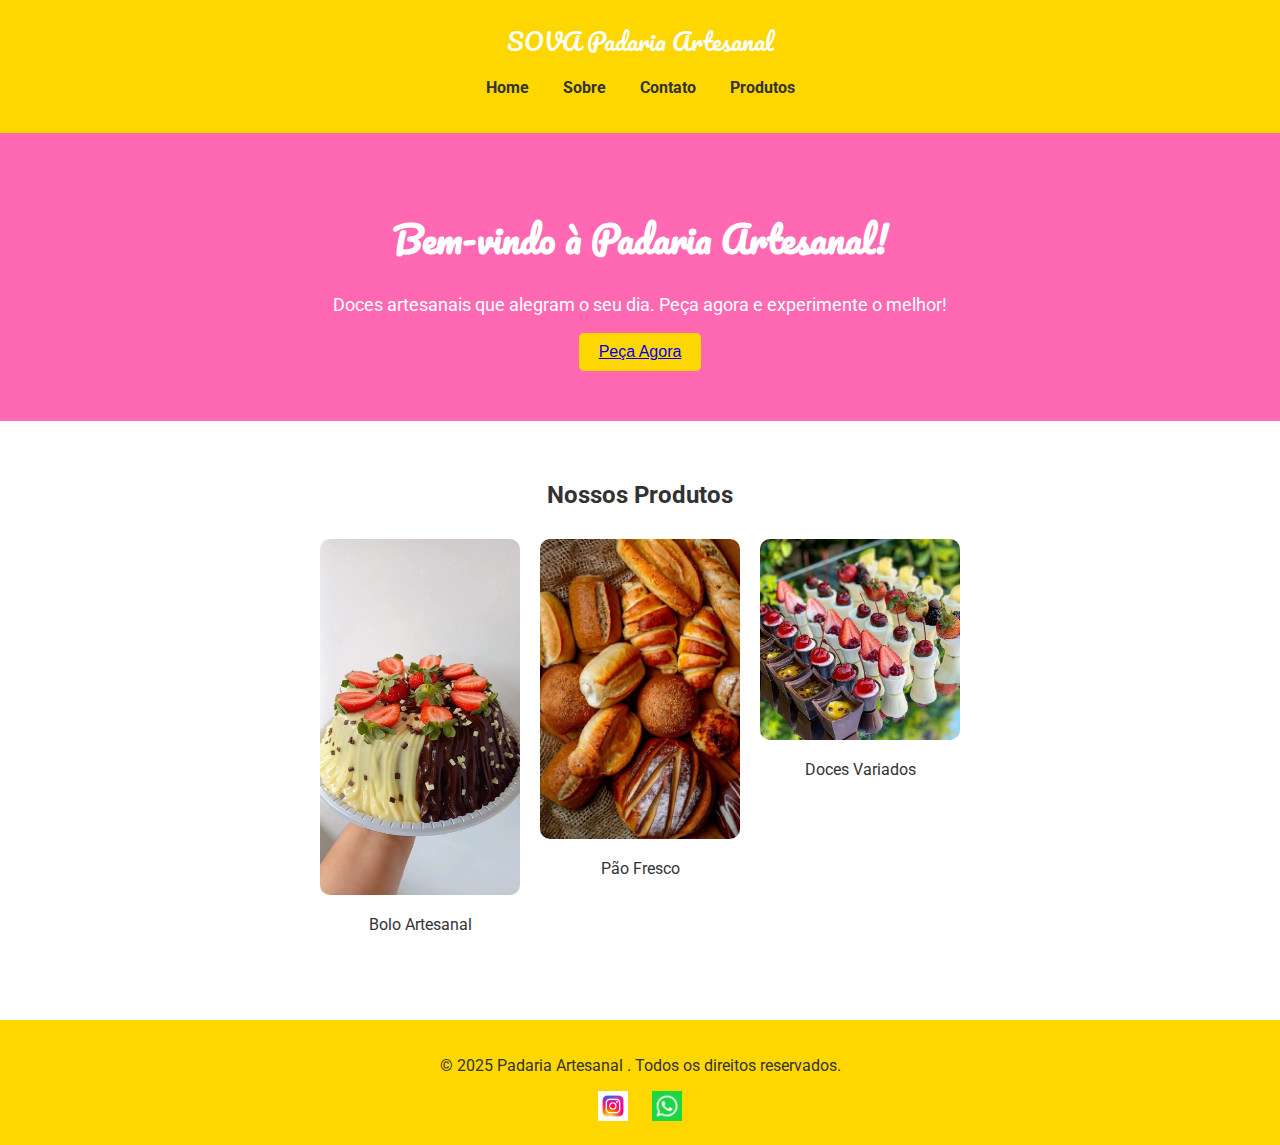
<file: index.html>
<!DOCTYPE html>
<html lang="pt-BR">
<head>
    <meta charset="UTF-8">
    <meta name="viewport" content="width=device-width, initial-scale=1.0">
    <title>Padaria Artesanal - Home</title>
    <link href="https://fonts.googleapis.com/css2?family=Roboto:wght@400;700&family=Pacifico&display=swap" rel="stylesheet">
    <link rel="stylesheet" href="css/styles.css">
    <link rel="stylesheet" href="css/responsive.css">
</head>
<body>
    <header>
        <div class="logo"> SOVA Padaria Artesanal</div>
        <nav>
            <ul>
                <li><a href="index.html">Home</a></li>
                <li><a href="sobre.html">Sobre</a></li>
                <li><a href="contato.html">Contato</a></li>
                <li><a href="produtos.html">Produtos</a></li>
            </ul>
        </nav>
    </header>
    
    <section class="hero">
        <h1>Bem-vindo à Padaria Artesanal!</h1>
        <p>Doces artesanais que alegram o seu dia. Peça agora e experimente o melhor!</p>
        <button> <a href="https://wa.me/559999999999">Peça Agora</a></a></button>
    </section>
    
    <section class="products">
        <h2>Nossos Produtos</h2>
        <div class="product-gallery">
            <div class="product-item">
                <img id="fotobolo" src="img/bolo.jpg" alt="Bolo Artesanal">
                <p>Bolo Artesanal</p>
            </div>
            <div class="product-item">
                <img id="fotopaes" src="img/paes.jpg" alt="Pão Fresco">
                <p>Pão Fresco</p>
            </div>
            <div class="product-item">
                <img id="fotodoce" src="img/doces.jpg" alt="Doces Variados">
                <p>Doces Variados</p>
            </div>
        </div>
    </section>
    
    <footer>
        <p>&copy; 2025 Padaria Artesanal  . Todos os direitos reservados.</p>
        <div class="social-icons">
            <a href="#"><img src="img/iconinstagram.jpg" alt="Instagram"></a>
            <a href="#"><img src="img/iconwpp.jpg" alt="whatsapp"></a>
        </div>
    </footer>
</body>
<script src="javascript.js"></script>
</html>
</file>
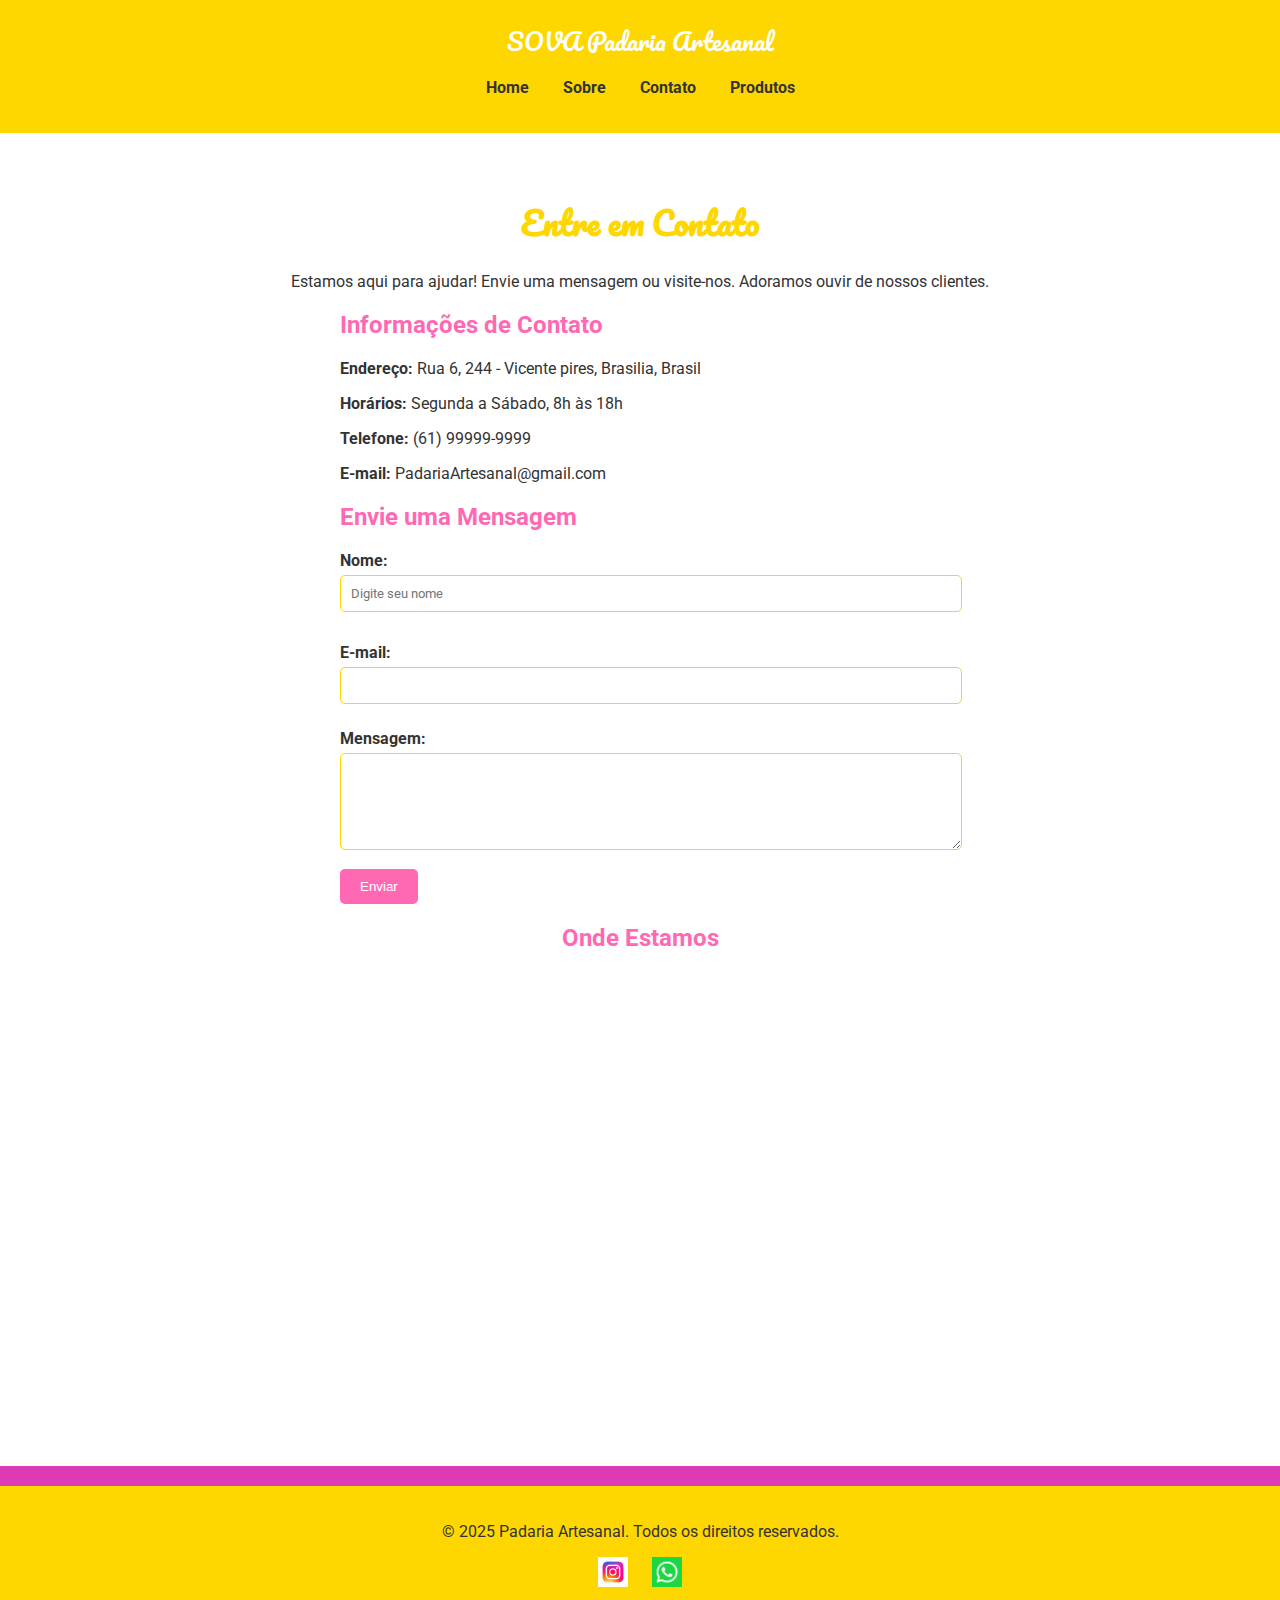
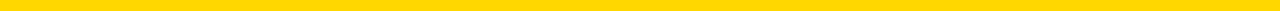
<file: contato.html>
<!DOCTYPE html>
<html lang="pt-BR">
<head>
    <meta charset="UTF-8">
    <meta name="viewport" content="width=device-width, initial-scale=1.0">
    <title>Padaria Artesanal - Contato</title>
    <link href="https://fonts.googleapis.com/css2?family=Roboto:wght@400;700&family=Pacifico&display=swap" rel="stylesheet">
    <link rel="stylesheet" href="css/styles.css">    
    <link rel="stylesheet" href="css/responsive.css">   
</head>
<body>
    
      <header></header>
    
    <section class="contact-section">
        <h1>Entre em Contato</h1>
        <p>Estamos aqui para ajudar! Envie uma mensagem ou visite-nos. Adoramos ouvir de nossos clientes.</p>
        
        <div class="contact-info">
            <h2>Informações de Contato</h2>
            <p><strong>Endereço:</strong> Rua 6, 244 - Vicente pires, Brasilia, Brasil</p>
            <p><strong>Horários:</strong> Segunda a Sábado, 8h às 18h</p>
            <p><strong>Telefone:</strong> (61) 99999-9999</p>
            <p><strong>E-mail:</strong> PadariaArtesanal@gmail.com</p>
            
          
        </div>
        
        <div class="contact-form">
            <h2>Envie uma Mensagem</h2>
            <form action="https://formspree.io/your-email@example.com" method="POST">  <!-- Substitua por um endpoint real -->
                <label for="name">Nome:</label>
                <input type="text" id="name" placeholder="Digite seu nome" name="name"  required>
                <p id="mensagem" ></p>
                
                <label for="email">E-mail:</label>
                <input type="email" id="email" name="email" required>
                
                <label for="message">Mensagem:</label>
                <textarea id="message" name="message" rows="5" required></textarea>
                
                <button id="buttonform" type="submit">Enviar</button>
            </form>
        </div>

            <section class="localizacao">
  <h2>Onde Estamos</h2>
  <iframe src="https://www.google.com/maps/embed?pb=!1m18!1m12!1m3!1d3838.910285054004!2d-48.03312422409473!3d-15.80868388483373!2m3!1f0!2f0!3f0!3m2!1i1024!2i768!4f13.1!3m3!1m2!1s0x67e82d26aaea9de9%3A0xeed0d73af13af13d!2sSOVA%20Padaria%20Artesanal%20-%20Vicente%20Pires!5e0!3m2!1spt-BR!2sus!4v1763512109263!5m2!1spt-BR!2sus" width="600" height="450" style="border:0;" allowfullscreen="" loading="lazy" referrerpolicy="no-referrer-when-downgrade">
  
    width="600" 
    height="450" 
    style="border:0;" 
    allowfullscreen="" 
    loading="lazy">
  </iframe>
</section>
        
    </section>
    
    <footer></footer>
    
</body>
<script src="js/includes.js"></script>
<script src="js/javascript.js"></script>
</html>
</file>
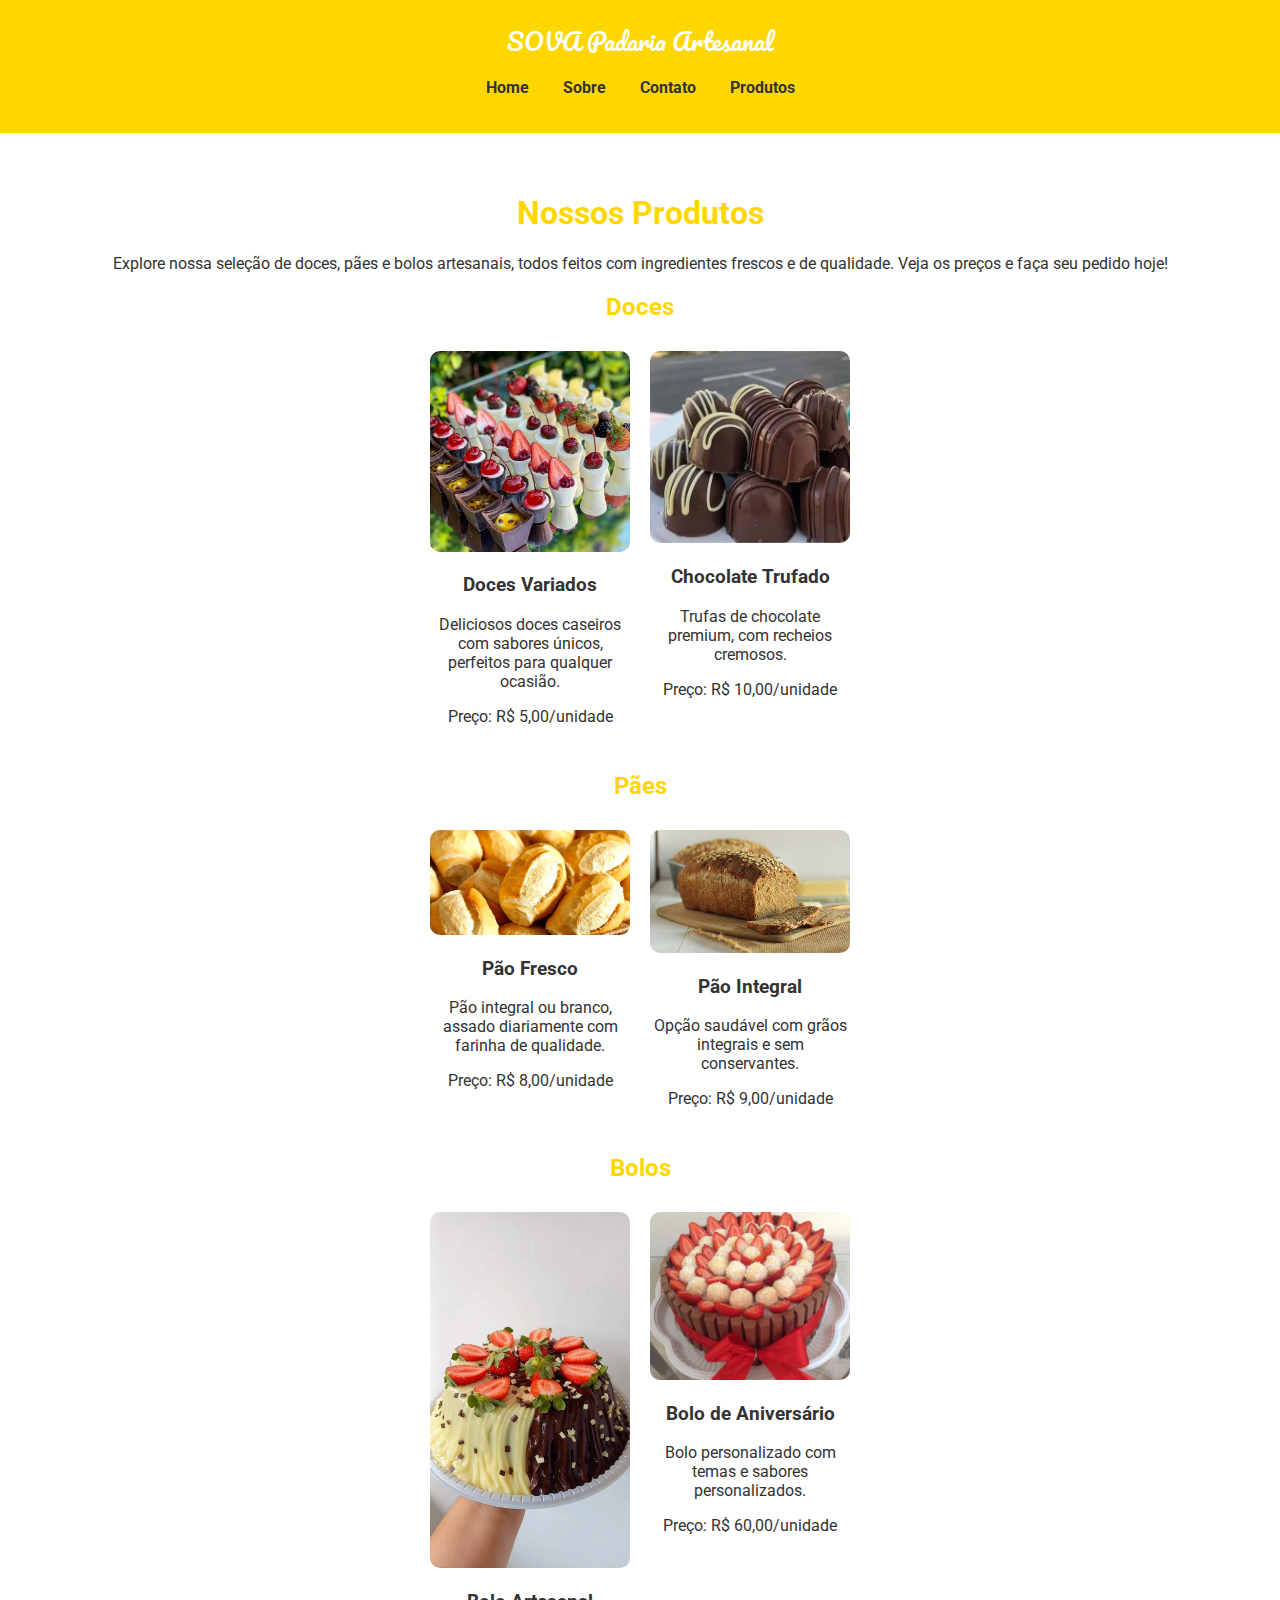
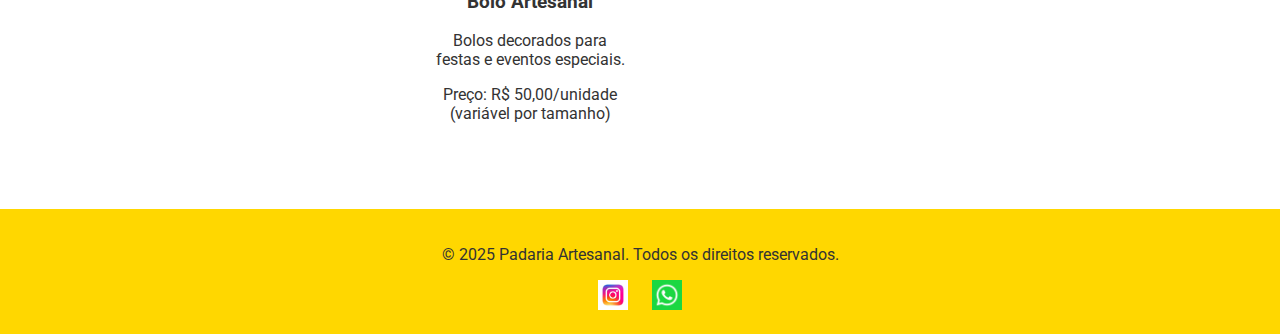
<file: produtos.html>
<!DOCTYPE html>
<html lang="pt-BR">

<head>
    <meta charset="UTF-8">
    <meta name="viewport" content="width=device-width, initial-scale=1.0">
    <title>Padaria artesenal - Nossos Produtos</title>
    <meta name="description"
        content="SOVA Padaria Artesanal: pães, bolos e doces feitos à mão, com ingredientes selecionados e sabor de casa.">
    <meta name="keywords"
        content="padaria artesanal, pães artesanais, bolos caseiros, doces artesanais, confeitaria, SOVA Padaria, padaria, doces, Brasília">
    <meta name="author" content="David Soares e Arthur Candido">
    <link href="https://fonts.googleapis.com/css2?family=Roboto:wght@400;700&family=Pacifico&display=swap"
        rel="stylesheet">
    <link rel="stylesheet" href="css/styles.css">
    <link rel="stylesheet" href="css/responsive.css">
</head>

<body>
    <header></header>

    <section class="products-section">
        <h1>Nossos Produtos</h1>
        <p>Explore nossa seleção de doces, pães e bolos artesanais, todos feitos com ingredientes frescos e de
            qualidade. Veja os preços e faça seu pedido hoje!</p>

        <h2>Doces</h2>
        <div class="product-gallery">
            <div class="product-item">
                <img class="fotodocinho" src="img/doces.jpg" alt="Doces Variados">
                <h3>Doces Variados</h3>
                <p>Deliciosos doces caseiros com sabores únicos, perfeitos para qualquer ocasião.</p>
                <p>Preço: R$ 5,00/unidade</p>
            </div>
            <div class="product-item">
                <img class="fotochocolate" src="img/c6567406132e8c86ba3c9132e53d9791.webp" alt="Chocolate Trufado">
                <h3>Chocolate Trufado</h3>
                <p>Trufas de chocolate premium, com recheios cremosos.</p>
                <p>Preço: R$ 10,00/unidade</p>
            </div>
        </div>

        <h2>Pães</h2>
        <div class="product-gallery">
            <div class="product-item">
                <img class="ftpao" src="img/pao-frances-receita.webp" alt="Pão Fresco">
                <h3>Pão Fresco</h3>
                <p>Pão integral ou branco, assado diariamente com farinha de qualidade.</p>
                <p>Preço: R$ 8,00/unidade</p>
            </div>
            <div class="product-item">
                <img class="ftintegral" src="img/pao-integral.png" alt="Pão Integral">
                <h3>Pão Integral</h3>
                <p>Opção saudável com grãos integrais e sem conservantes.</p>
                <p>Preço: R$ 9,00/unidade</p>
            </div>
        </div>

        <h2>Bolos</h2>
        <div class="product-gallery">
            <div class="product-item">
                <img class="ftartesanal" src="img/bolo.jpg" alt="Bolo Artesanal">
                <h3>Bolo Artesanal</h3>
                <p>Bolos decorados para festas e eventos especiais.</p>
                <p>Preço: R$ 50,00/unidade (variável por tamanho)</p>
            </div>
            <div class="product-item">
                <img class="ftaniversario" src="img/bolo-kit-kat-bolo-aniversario.webp" alt="Bolo de Aniversário">
                <h3>Bolo de Aniversário</h3>
                <p>Bolo personalizado com temas e sabores personalizados.</p>
                <p>Preço: R$ 60,00/unidade</p>
            </div>
        </div>
    </section>

    <footer></footer>


</body>
<script>
    const imagens = document.querySelector(".fotodocinho");
    imagens.addEventListener("click", function () {
        alert("Obrigado por clicar na imagem dos doces! Visite nossa loja para mais delícias.");
    });

    imagens.onmouseover = function () {
        this.style.opacity = "0.7";
    };
    imagens.onmouseout = function () {
        this.style.opacity = "1";
    };


    const imagem2 = document.querySelector(".fotochocolate");
    imagem2.addEventListener("click", function () {
        alert("Obrigado por clicar na imagem do chocolate trufado! Visite nossa loja para mais delícias.");
    });
    imagem2.onmouseover = function () {
        this.style.opacity = "0.7";
    };
    imagem2.onmouseout = function () {
        this.style.opacity = "1";
    };
    const imagem3 = document.querySelector(".ftpao");
    imagem3.addEventListener("click", function () {
        alert("Obrigado por clicar na imagem do pão fresco! Visite nossa loja para mais delícias.");
    });
    imagem3.onmouseover = function () {
        this.style.opacity = "0.7";
    };
    imagem3.onmouseout = function () {
        this.style.opacity = "1";
    };
    const imagem4 = document.querySelector(".ftintegral");
    imagem4.addEventListener("click", function () {
        alert("Obrigado por clicar na imagem do pão integral! Visite nossa loja para mais delícias.");
    });
    imagem4.onmouseover = function () {
        this.style.opacity = "0.7";
    };
    imagem4.onmouseout = function () {
        this.style.opacity = "1";
    };
    const imagem5 = document.querySelector(".ftartesanal");
    imagem5.addEventListener("click", function () {
        alert("Obrigado por clicar na imagem do bolo artesanal! Visite nossa loja para mais delícias.");
    });
    imagem5.onmouseover = function () {
        this.style.opacity = "0.7";
    };
    imagem5.onmouseout = function () {
        this.style.opacity = "1";
    };
    const imagem6 = document.querySelector(".ftaniversario");
    imagem6.addEventListener("click", function () {
        alert("Obrigado por clicar na imagem do bolo de aniversário! Visite nossa loja para mais delícias.");
    });
    imagem6.onmouseover = function () {
        this.style.opacity = "0.7";
    };
    imagem6.onmouseout = function () {
        this.style.opacity = "1";
    };


</script>
<script src="js/includes.js"></script>
<script src="js/javascript.js"></script>

</html>
</file>
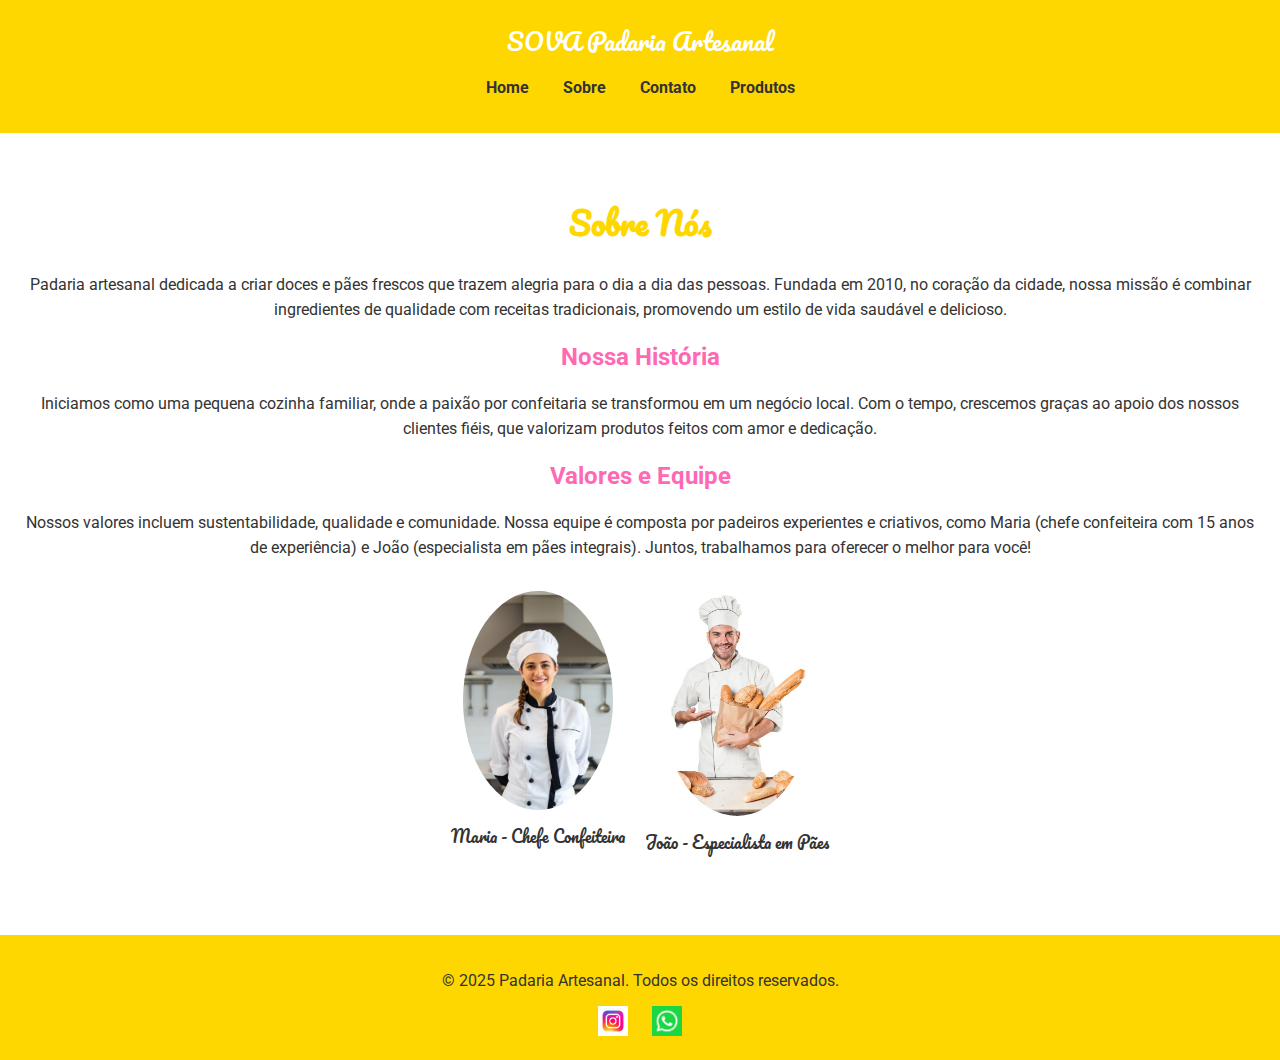
<file: sobre.html>
<!DOCTYPE html>
<html lang="pt-BR">
<head>
    <meta charset="UTF-8">
    <meta name="viewport" content="width=device-width, initial-scale=1.0">
    <title>Padaria Artesanal - Sobre</title>
    <link href="https://fonts.googleapis.com/css2?family=Roboto:wght@400;700&family=Pacifico&display=swap" rel="stylesheet">
    <link rel="stylesheet" href="css/styles.css">  
    <link rel="stylesheet" href="css/responsive.css">
</head>
<body>
   
    <header>
        <div class="logo"> SOVA  Padaria Artesanal</div>
        <nav>
            <ul>
                <li><a href="index.html">Home</a></li>
                <li><a href="sobre.html">Sobre</a></li>
                <li><a href="contato.html">Contato</a></li>
                <li><a href="produtos.html">Produtos</a></li>
            </ul>
        </nav>
    </header>
    
    
    
</body>
</html>
    
    <section class="about-section">
        <h1>Sobre Nós</h1>
        <p> Padaria artesanal dedicada a criar doces e pães frescos que trazem alegria para o dia a dia das pessoas. Fundada em 2010, no coração da cidade, nossa missão é combinar ingredientes de qualidade com receitas tradicionais, promovendo um estilo de vida saudável e delicioso.</p>
        
        <h2>Nossa História</h2>
        <p>Iniciamos como uma pequena cozinha familiar, onde a paixão por confeitaria se transformou em um negócio local. Com o tempo, crescemos graças ao apoio dos nossos clientes fiéis, que valorizam produtos feitos com amor e dedicação.</p>
        
        <h2>Valores e Equipe</h2>
        <p>Nossos valores incluem sustentabilidade, qualidade e comunidade. Nossa equipe é composta por padeiros experientes e criativos, como Maria (chefe confeiteira com 15 anos de experiência) e João (especialista em pães integrais). Juntos, trabalhamos para oferecer o melhor para você!</p>
        
        <div class="team-gallery">
            <div class="team-member">
                <img src="img/confeteiro.jpg" alt="Maria, Chefe Confeiteira">
                <p class="paragrafo">Maria - Chefe Confeiteira</p>
            </div>
            <div class="team-member">
                <img src="img/baixados.jpg" alt="João, Especialista em Pães">
                <p class="paragrafo">João - Especialista em Pães</p>
            </div>
        </div>
    </section>
    
    <footer>
        <p>&copy; 2025 Padaria Artesanal. Todos os direitos reservados.</p>
        <div class="social-icons">
            <a href="#"><img src="img/iconinstagram.jpg" alt="Instagram"></a>
            <a href="#"><img src="img/iconwpp.jpg" alt="whatsapp"></a>
        </div>
    </footer>
</body>



</body>
</html>

</html>
</file>
<file: css/styles.css>
body {
    font-family: 'Roboto', sans-serif;
    margin: 0;
    padding: 0;
    background-color: #FFFFFF; /* Fundo branco para acessibilidade */
    color: #333333; /* Texto escuro para legibilidade */
}

header {
    background-color: #FFD700; /* Cor primária: amarelo dourado para transmitir calor */
    padding: 20px;
    text-align: center;
}

header .logo {
    font-family: 'Pacifico', cursive;
    font-size: 24px;
    color: #FFFFFF; /* Texto branco para contraste */
}

header nav ul {
    list-style: none;
    padding: 0;
}

header nav ul li {
    display: inline;
    margin: 0 15px;
}

header nav ul li a {
    text-decoration: none;
    color: #333333;
    font-weight: bold;
}

.hero {
    background-color: #FF69B4; /* Cor secundária: rosa claro para alegria */
    padding: 50px 20px;
    text-align: center;
    color: #FFFFFF;
}

.hero h1 {
    font-family: 'Pacifico', cursive;
    font-size: 36px;
}

.hero p {
    font-size: 18px;
}

.hero button {
    background-color: #FFD700;
    border: none;
    padding: 10px 20px;
    font-size: 16px;
    cursor: pointer;
    border-radius: 5px;
}

.products {
    padding: 40px 20px;
    text-align: center;
}

.products h2 {
    font-family: 'Roboto', sans-serif;
    font-size: 24px;
}

.product-gallery {
    display: flex;
    justify-content: center;
    flex-wrap: wrap;
}

.product-item {
    margin: 10px;
    text-align: center;
}

.product-item img {
    width: 200px;
    height: auto;
    border-radius: 10px;
}

footer {
    background-color: #FFD700;
    padding: 20px;
    text-align: center;
    margin-top: 20px;
}

.social-icons a {
    margin: 0 10px;
}

.social-icons img {
    width: 30px;
    height: 30px;
}

.about-section {
    padding: 40px 20px;
    text-align: center;
    background-color: #FFF; /* Fundo branco para clareza */
}

.about-section h1 {
    font-family: 'Pacifico', cursive;
    font-size: 32px;
    color: #FFD700; /* Cor primária para destaque */
}

.about-section h2 {
    font-family: 'Roboto', sans-serif;
    font-size: 24px;
    color: #FF69B4; /* Cor secundária para subseções */
}

.about-section p {
    font-size: 16px;
    line-height: 1.6;
    margin: 10px 0;
    
}
.paragrafo{
    font-family: 'Pacifico', cursive;
}

.team-gallery {
    display: flex;
    justify-content: center;
    flex-wrap: wrap;
    margin-top: 20px;
}

.team-member {
    margin: 10px;
    text-align: center;
}

.team-member img {
    width: 150px;
    height: auto;
    border-radius: 50%; /* Para fotos redondas, dando um toque amigável */
}

.contact-section {
    padding: 40px 20px;
    text-align: center;
    background-color: #FFF; /* Fundo branco para clareza */
}

.contact-section h1 {
    font-family: 'Pacifico', cursive;
    font-size: 32px;
    color: #FFD700; /* Cor primária para destaque */
}

.contact-section h2 {
    font-family: 'Roboto', sans-serif;
    font-size: 24px;
    color: #FF69B4; /* Cor secundária para subseções */
}

.contact-info, .contact-form {
    margin: 20px auto;
    max-width: 600px;
    text-align: left;
}

.contact-form label {
    display: block;
    margin-top: 10px;
    font-weight: bold;
}

.contact-form input, .contact-form textarea {
    width: 100%;
    padding: 10px;
    margin: 5px 0 15px 0;
    border: 1px solid #FFD700;
    border-radius: 5px;
    font-family: 'Roboto', sans-serif;
}

.contact-form button {
    background-color: #FF69B4;
    color: #FFF;
    padding: 10px 20px;
    border: none;
    border-radius: 5px;
    cursor: pointer;
}

.social-icons-large a {
    margin: 0 10px;
}

.social-icons-large img {
    width: 50px;  /* Ícones maiores para ênfase */
    height: auto;
}

/* Estilos gerais para o body e fontes */
body {
    font-family: 'Roboto', sans-serif;
    margin: 0;
    padding: 0;
    background-color: #FFFFFF;
    color: #333333;
}

/* Estilos para o header */
header {
    background-color: #FFD700; /* Cor primária */
    padding: 20px;
    text-align: center;
}

header .logo {
    font-family: 'Pacifico', cursive;
    font-size: 24px;
    color: #FFFFFF;
}

header nav ul {
    list-style: none;
    padding: 0;
}

header nav ul li {
    display: inline;
    margin: 0 15px;
}

header nav ul li a {
    text-decoration: none;
    color: #333333;
    font-weight: bold;
}

/* Estilos para a seção de produtos - Relevante para produtos.html */
.products-section {
    padding: 40px 20px;
    text-align: center;
    background-color: #FFF;
}

.products-section h1, .products-section h2 {
    color: #FFD700;  /* Destaque com cor primária */
}

.product-gallery {
    display: flex;
    justify-content: center;
    flex-wrap: wrap;  /* Para responsividade em diferentes telas */
}

.product-item {
    margin: 10px;
    text-align: center;
    max-width: 200px;  /* Limite de largura para cada item */
}

.product-item img {
    width: 100%;
    height: auto;
    border-radius: 10px;  /* Bordas arredondadas para um look moderno */
}

/* Estilos para o footer */
footer {
    background-color: #FFD700;
    padding: 20px;
    text-align: center;
    margin-top: 20px;
}

.social-icons a {
    margin: 0 10px;
}

.social-icons img {
    width: 30px;
    height: 30px;
}

img {
    width: 200px;
    transition: transform 0.4s ease;
  }

  img:hover {
    transform: translateY(-10px) scale(1.05); /* sobe e aumenta um pouco */
    cursor: grab;
  }
</file>
<file: css/responsive.css>
/* Mobile first - estilos base para mobile */
.container {
  width: 100%;
  padding: 1rem;
}

/* Tablet */
@media (min-width: 768px) {
  .container {
    max-width: 720px;
    margin: 0 auto;
  }
}

/* Desktop */
@media (min-width: 1024px) {
  .container {
    max-width: 960px;
  }
}

/* Desktop grande */
@media (min-width: 1280px) {
  .container {
    max-width: 1200px;
  }
}
</file>
